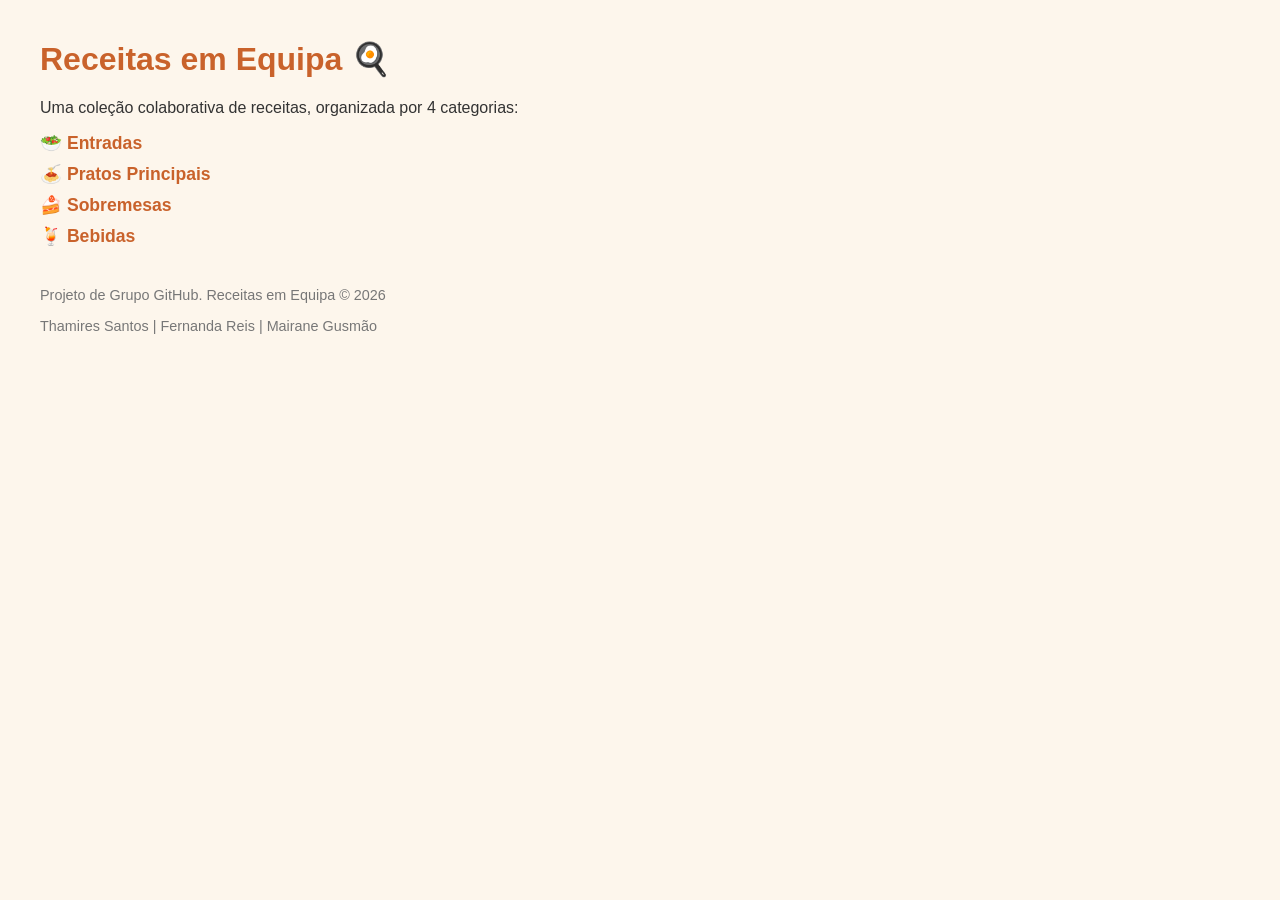
<file: index.html>
<!DOCTYPE html>
<html lang="pt">
<head>
  <meta charset="UTF-8">
  <meta name="viewport" content="width=device-width, initial-scale=1.0">
  <title>Receitas em Equipa</title>
  <link rel="icon" href="data:image/svg+xml,<svg xmlns=%22http://www.w3.org/2000/svg%22 viewBox=%220 0 100 100%22><text y=%22.9em%22 font-size=%2290%22>🍳</text></svg>">
  <link rel="stylesheet" href="css/style.css">
</head>
<body>

  <header>
    <h1>Receitas em Equipa 🍳</h1>
    <p>Uma coleção colaborativa de receitas, organizada por 4 categorias:</p>
  </header>

  <main>
    <nav class="categorias">
      <ul>
        <li>
          <a href="html/entradas.html">
            <span class="icone">🥗</span>
            <span class="nome">Entradas</span>
          </a>
        </li>
        <li>
          <a href="html/pratosprincipais.html">
            <span class="icone">🍝</span>
            <span class="nome">Pratos Principais</span>
          </a>
        </li>
        <li>
          <a href="html/sobremesas.html">
            <span class="icone">🍰</span>
            <span class="nome">Sobremesas</span>
          </a>
        </li>
        <li>
          <a href="html/bebidas.html">
            <span class="icone">🍹</span>
            <span class="nome">Bebidas</span>
          </a>
        </li>
      </ul>
    </nav>
  </main>

  <footer>
    <p>Projeto de Grupo GitHub. Receitas em Equipa &copy; 2026</p>
    <p>Thamires Santos | Fernanda Reis | Mairane Gusmão</p>
  </footer>

</body>
</html>
</file>
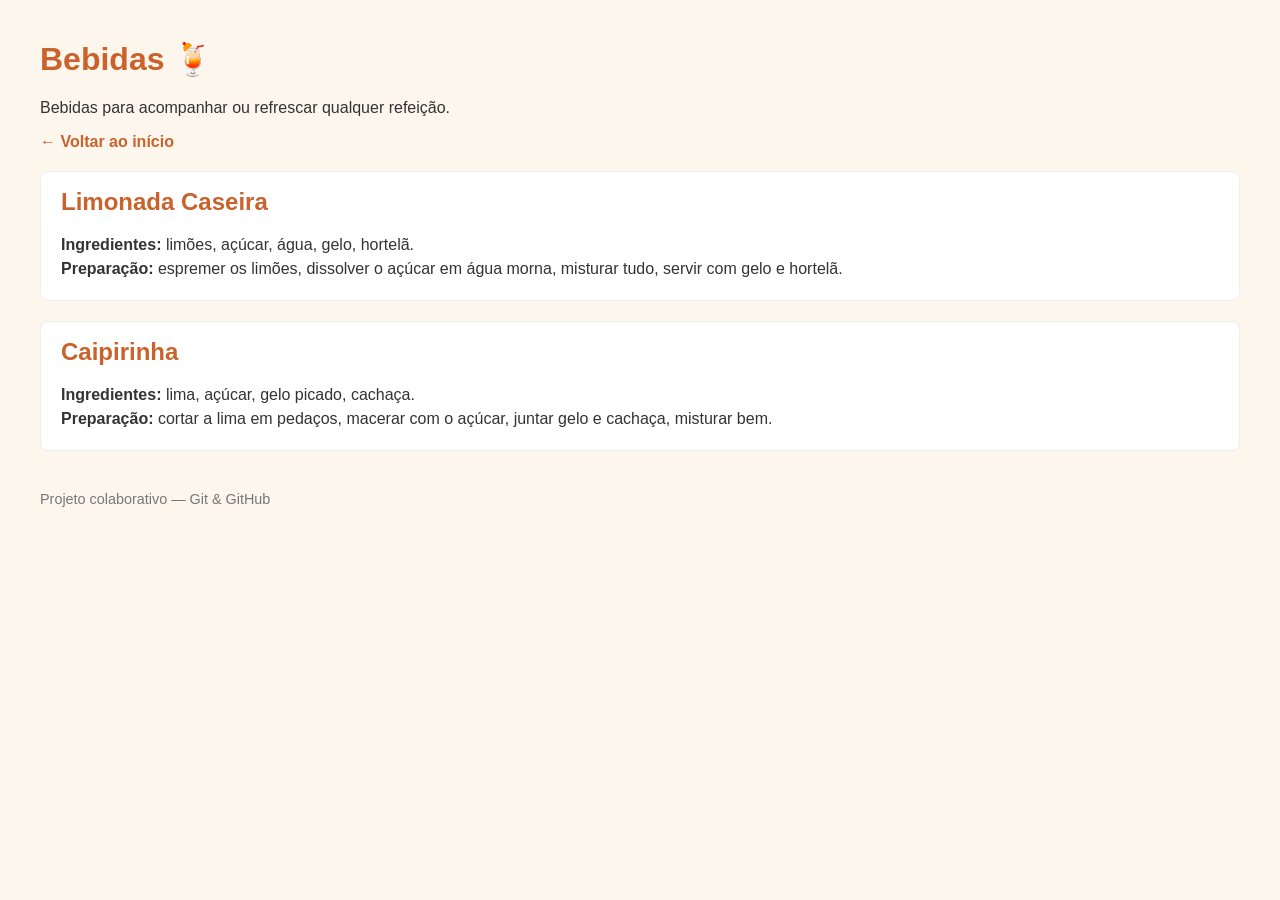
<file: html/bebidas.html>
<!DOCTYPE html>
<html lang="pt">
<head>
  <meta charset="UTF-8">
  <meta name="viewport" content="width=device-width, initial-scale=1.0">
  <title>Bebidas — Receitas em Equipa</title>
  <link rel="stylesheet" href="../css/style.css">
</head>
<body>

  <header>
    <h1>Bebidas 🍹</h1>
    <p>Bebidas para acompanhar ou refrescar qualquer refeição.</p>
  </header>

  <main>
    <p><a href="../index.html">&larr; Voltar ao início</a></p>

    <section class="receita">
      <h2>Limonada Caseira</h2>
      <p><strong>Ingredientes:</strong> limões, açúcar, água, gelo, hortelã.</p>
      <p><strong>Preparação:</strong> espremer os limões, dissolver o açúcar em água
      morna, misturar tudo, servir com gelo e hortelã.</p>
    </section>

    <section class="receita">
      <h2>Caipirinha</h2>
      <p><strong>Ingredientes:</strong> lima, açúcar, gelo picado, cachaça.</p>
      <p><strong>Preparação:</strong> cortar a lima em pedaços, macerar com o açúcar,
      juntar gelo e cachaça, misturar bem.</p>
    </section>
  </main>

  <footer>
    <p>Projeto colaborativo — Git &amp; GitHub</p>
  </footer>

</body>
</html>
</file>
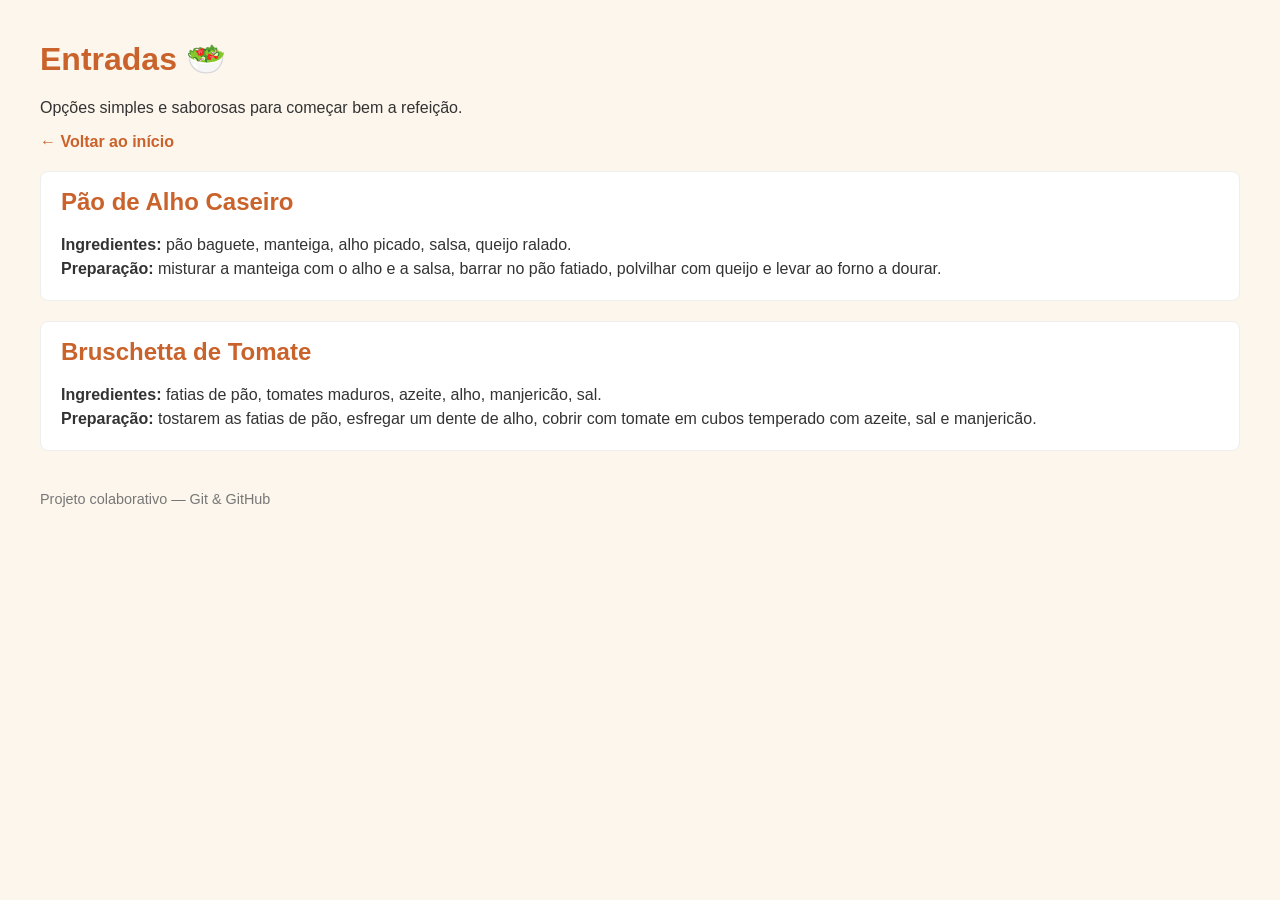
<file: html/entradas.html>
<!DOCTYPE html>
<html lang="pt">
<head>
  <meta charset="UTF-8">
  <meta name="viewport" content="width=device-width, initial-scale=1.0">
  <title>Entradas — Receitas em Equipa</title>
  <link rel="stylesheet" href="../css/style.css">
</head>
<body>

  <header>
    <h1>Entradas 🥗</h1>
    <p>Opções simples e saborosas para começar bem a refeição.</p>
  </header>

  <main>
    <p><a href="../index.html">&larr; Voltar ao início</a></p>

    <section class="receita">
      <h2>Pão de Alho Caseiro</h2>
      <p><strong>Ingredientes:</strong> pão baguete, manteiga, alho picado, salsa, queijo ralado.</p>
      <p><strong>Preparação:</strong> misturar a manteiga com o alho e a salsa, barrar no pão fatiado, polvilhar com queijo e levar ao forno a dourar.</p>
    </section>

    <section class="receita">
      <h2>Bruschetta de Tomate</h2>
      <p><strong>Ingredientes:</strong> fatias de pão, tomates maduros, azeite, alho, manjericão, sal.</p>
      <p><strong>Preparação:</strong> tostarem as fatias de pão, esfregar um dente de alho, cobrir com tomate em cubos temperado com azeite, sal e manjericão.</p>
    </section>
  </main>

  <footer>
    <p>Projeto colaborativo — Git &amp; GitHub</p>
  </footer>

</body>
</html>
</file>
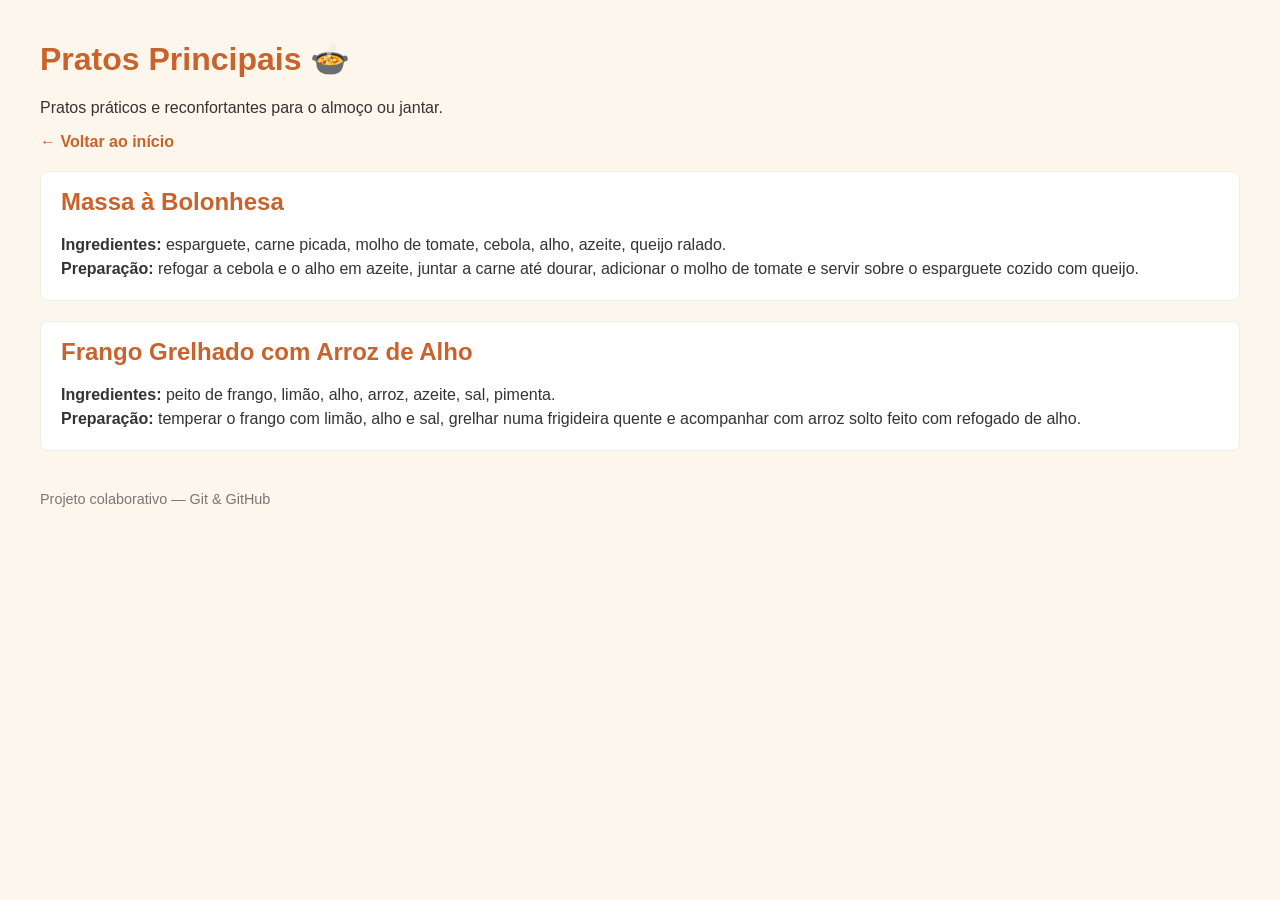
<file: html/pratosprincipais.html>
<!DOCTYPE html>
<html lang="pt">
<head>
  <meta charset="UTF-8">
  <meta name="viewport" content="width=device-width, initial-scale=1.0">
  <title>Pratos Principais — Receitas em Equipa</title>
  <link rel="stylesheet" href="../css/style.css">
</head>
<body>

  <header>
    <h1>Pratos Principais 🍲</h1>
    <p>Pratos práticos e reconfortantes para o almoço ou jantar.</p>
  </header>

  <main>
    <p><a href="../index.html">&larr; Voltar ao início</a></p>

    <section class="receita">
      <h2>Massa à Bolonhesa</h2>
      <p><strong>Ingredientes:</strong> esparguete, carne picada, molho de tomate, cebola, alho, azeite, queijo ralado.</p>
      <p><strong>Preparação:</strong> refogar a cebola e o alho em azeite, juntar a carne até dourar, adicionar o molho de tomate e servir sobre o esparguete cozido com queijo.</p>
    </section>

    <section class="receita">
      <h2>Frango Grelhado com Arroz de Alho</h2>
      <p><strong>Ingredientes:</strong> peito de frango, limão, alho, arroz, azeite, sal, pimenta.</p>
      <p><strong>Preparação:</strong> temperar o frango com limão, alho e sal, grelhar numa frigideira quente e acompanhar com arroz solto feito com refogado de alho.</p>
    </section>
  </main>

  <footer>
    <p>Projeto colaborativo — Git &amp; GitHub</p>
  </footer>

</body>
</html>
</file>
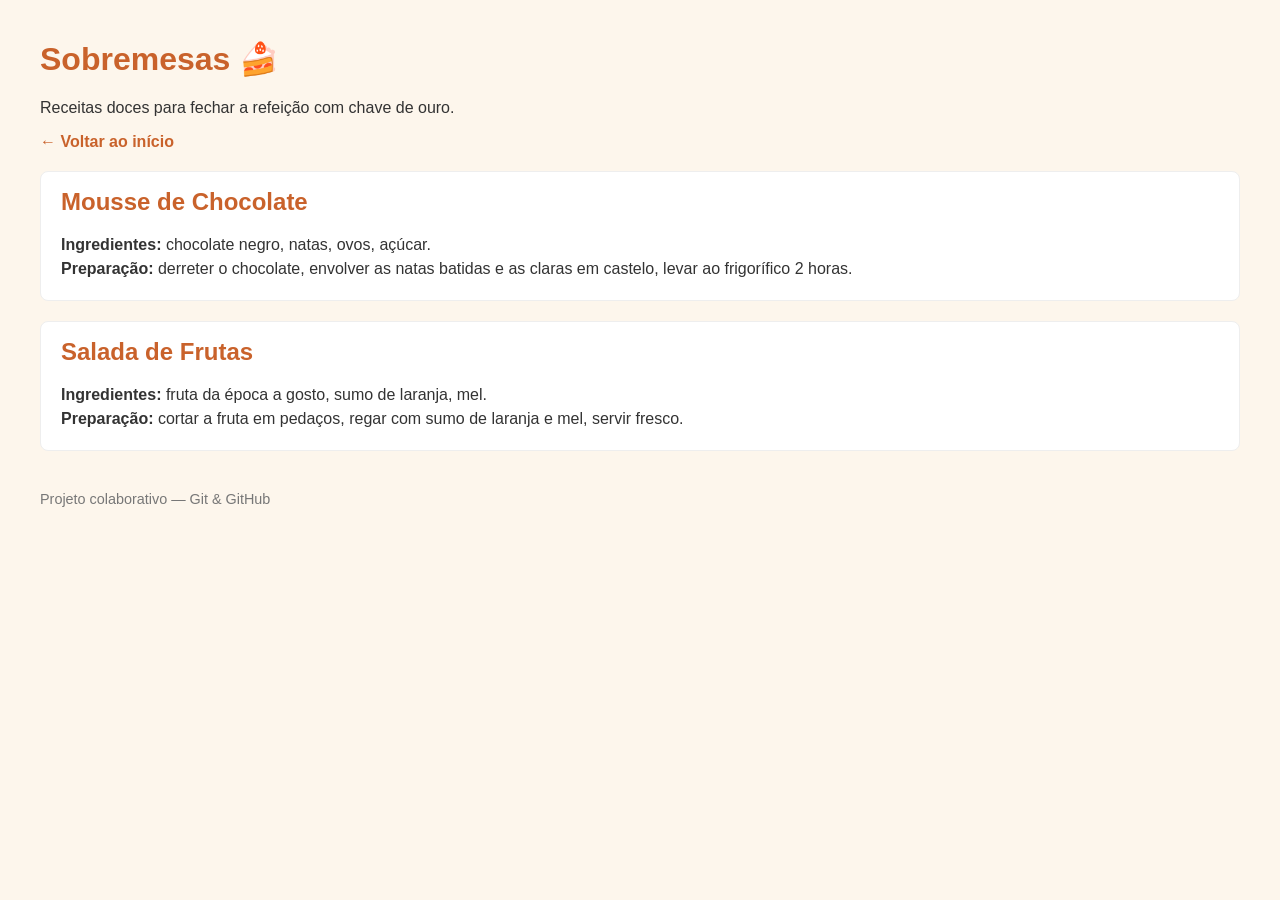
<file: html/sobremesas.html>
<!DOCTYPE html>
<html lang="pt">
<head>
  <meta charset="UTF-8">
  <meta name="viewport" content="width=device-width, initial-scale=1.0">
  <title>Sobremesas — Receitas em Equipa</title>
  <link rel="stylesheet" href="../css/style.css">
</head>
<body>

  <header>
    <h1>Sobremesas 🍰</h1>
    <p>Receitas doces para fechar a refeição com chave de ouro.</p>
  </header>

  <main>
    <p><a href="../index.html">&larr; Voltar ao início</a></p>

    <section class="receita">
      <h2>Mousse de Chocolate</h2>
      <p><strong>Ingredientes:</strong> chocolate negro, natas, ovos, açúcar.</p>
      <p><strong>Preparação:</strong> derreter o chocolate, envolver as natas batidas e
      as claras em castelo, levar ao frigorífico 2 horas.</p>
    </section>

    <section class="receita">
      <h2>Salada de Frutas</h2>
      <p><strong>Ingredientes:</strong> fruta da época a gosto, sumo de laranja, mel.</p>
      <p><strong>Preparação:</strong> cortar a fruta em pedaços, regar com sumo de
      laranja e mel, servir fresco.</p>
    </section>
  </main>

  <footer>
    <p>Projeto colaborativo — Git &amp; GitHub</p>
  </footer>

</body>
</html>
</file>
<file: css/style.css>
body {
  font-family: Arial, sans-serif;
  margin: 40px;
  background-color: #fdf6ec;
  color: #333;
}

header h1 {
  color: #c9622b;
}

.categorias ul {
  list-style: none;
  padding: 0;
}

.categorias li {
  margin: 10px 0;
}

.categorias a {
  text-decoration: none;
  color: #c9622b;
  font-weight: bold;
  font-size: 1.1em;
}

.categorias a:hover {
  text-decoration: underline;
}

footer {
  margin-top: 40px;
  font-size: 0.9em;
  color: #777;
}

main a {
  color: #c9622b;
  text-decoration: none;
  font-weight: bold;
}

main a:hover {
  text-decoration: underline;
}

.receita {
  background-color: #fff;
  border: 1px solid #eee;
  border-radius: 8px;
  padding: 16px 20px;
  margin: 20px 0;
}

.receita h2 {
  color: #c9622b;
  margin-top: 0;
}

.receita p {
  margin: 6px 0;
}
</file>
